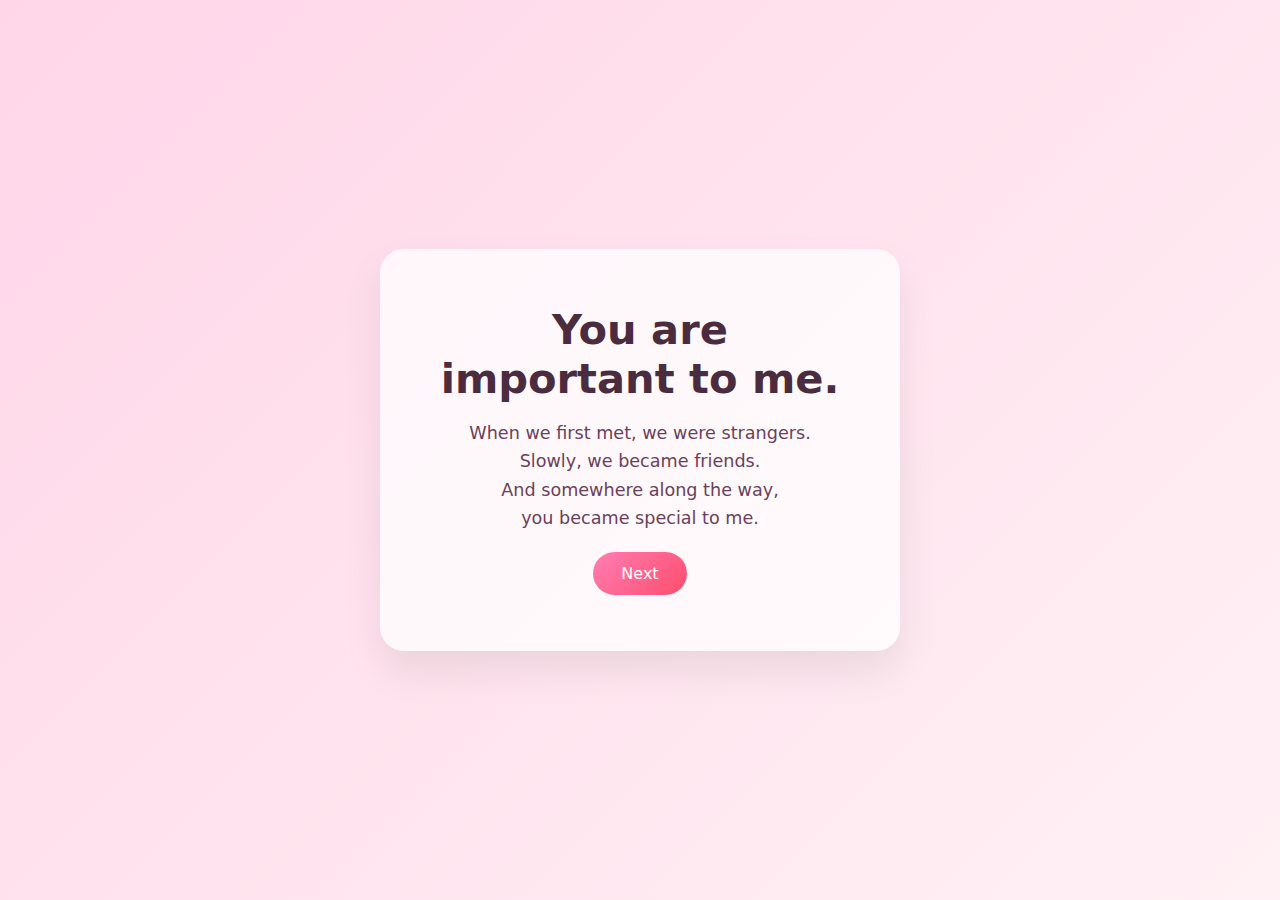
<file: index.html>
<!DOCTYPE html>
<html lang="en">
<head>
  <meta charset="UTF-8" />
  <meta name="viewport" content="width=device-width, initial-scale=1.0" />
  <title>For You</title>
  <link rel="stylesheet" href="style.css" />
</head>
<body>

<div class="card">
  <h1>You are important to me.</h1>
  <p class="text">
    When we first met, we were strangers.<br>
    Slowly, we became friends.<br>
    And somewhere along the way,<br>
    you became special to me.
  </p>

  <a href="question.html" class="btn">Next</a>
</div>

</body>
</html>
</file>
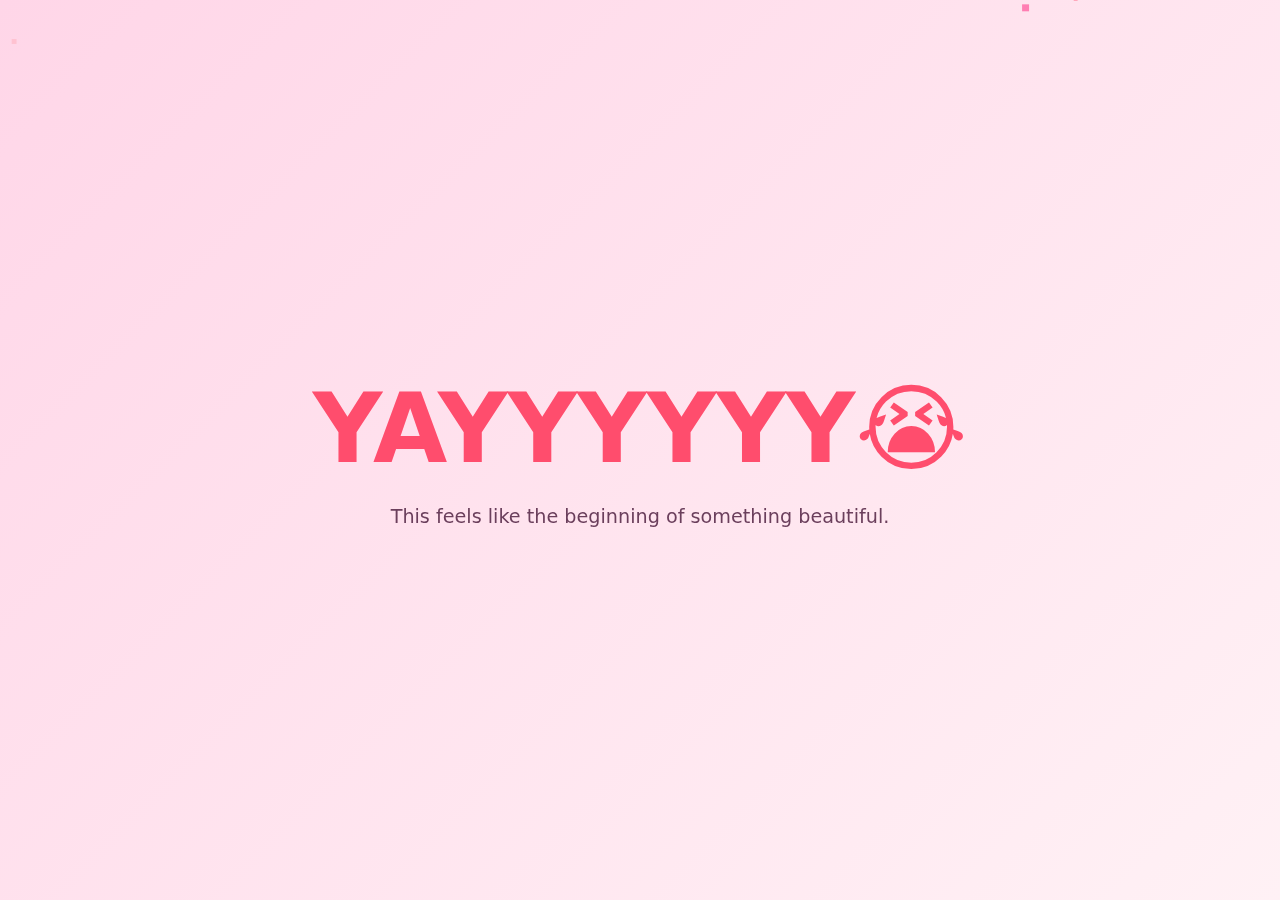
<file: final.html>
<!DOCTYPE html>
<html lang="en">
<head>
  <meta charset="UTF-8" />
  <meta name="viewport" content="width=device-width, initial-scale=1.0" />
  <title>YAY</title>
  <link rel="stylesheet" href="style.css" />
</head>
<body>

<canvas id="sprinkle"></canvas>

<div class="final">
  <h1 class="yay">YAYYYYYY😭</h1>
  <p class="final-text">
    This feels like the beginning of something beautiful.
  </p>
</div>

<script src="script.js"></script>
</body>
</html>
</file>
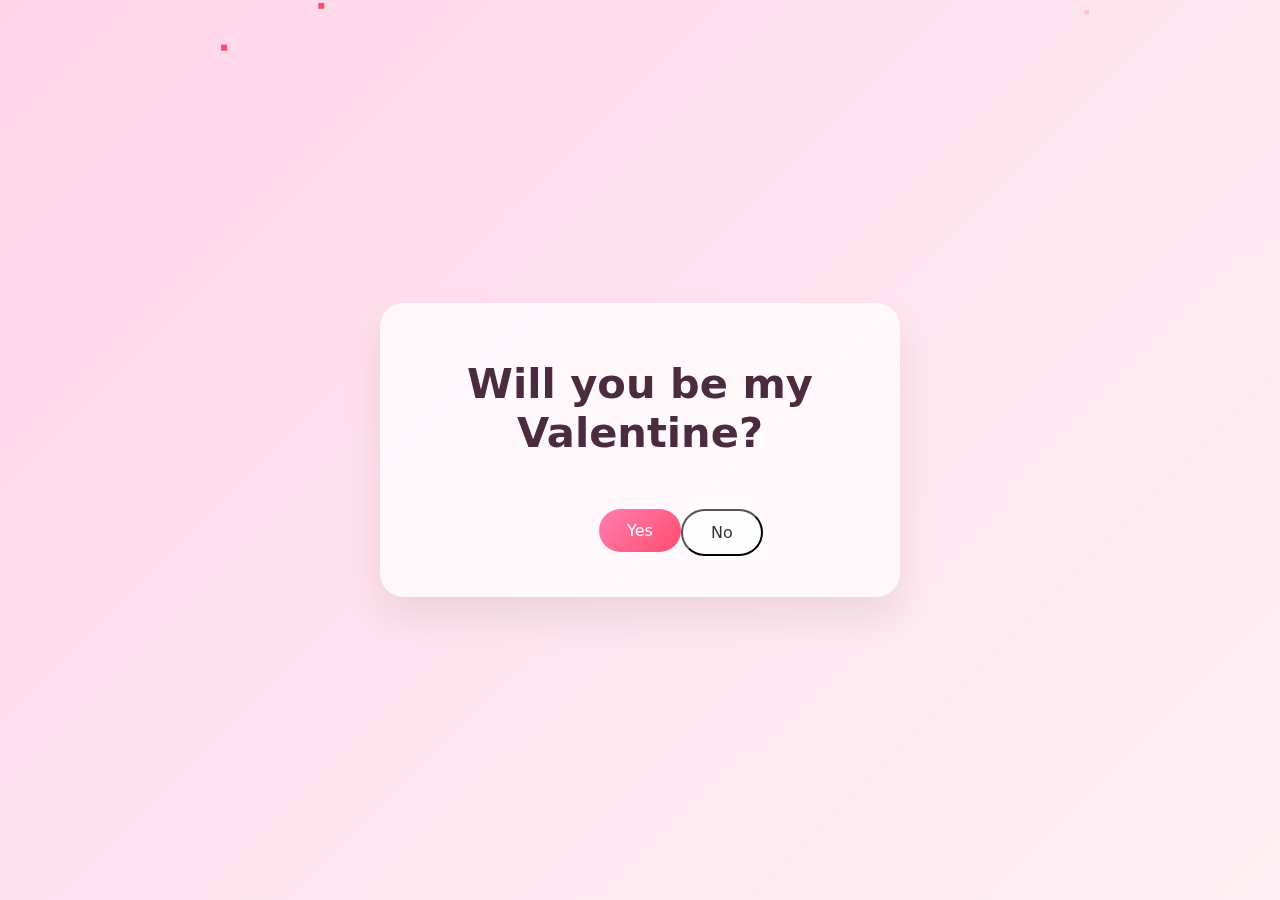
<file: question.html>
<!DOCTYPE html>
<html lang="en">
<head>
  <meta charset="UTF-8" />
  <meta name="viewport" content="width=device-width, initial-scale=1.0" />
  <title>Valentine</title>
  <link rel="stylesheet" href="style.css" />
</head>
<body>

<canvas id="sprinkle"></canvas>

<div class="card">
  <h1>Will you be my Valentine?</h1>

  <div class="buttons">
    <a href="final.html" class="btn yes">Yes</a>
    <button class="btn no" id="noBtn">No</button>
  </div>
</div>

<script src="script.js"></script>
</body>
</html>
</file>
<file: style.css>
* {
  margin: 0;
  padding: 0;
  box-sizing: border-box;
  font-family: system-ui, sans-serif;
}

body {
  min-height: 100vh;
  background: linear-gradient(135deg, #ffd6e8, #fff1f5);
  display: flex;
  align-items: center;
  justify-content: center;
  padding: 16px;
  text-align: center;
}

.card {
  width: 100%;
  max-width: 520px;
  background: rgba(255,255,255,0.75);
  border-radius: 24px;
  padding: clamp(24px, 6vw, 56px);
  box-shadow: 0 20px 40px rgba(0,0,0,0.08);
  z-index: 2;
}

h1 {
  font-size: clamp(1.8rem, 5vw, 2.6rem);
  color: #4b2c3f;
}

.text {
  margin-top: 16px;
  font-size: clamp(1rem, 4vw, 1.1rem);
  line-height: 1.6;
  color: #6b3f5c;
}

.btn {
  display: inline-block;
  margin-top: 20px;
  padding: 12px 28px;
  border-radius: 999px;
  background: linear-gradient(135deg, #ff7eb3, #ff4d6d);
  color: #fff;
  text-decoration: none;
  font-size: 1rem;
}

.buttons {
  margin-top: 32px;
  position: relative;
  height: 52px;
}

.no {
  position: absolute;
  background: rgba(255,255,255,0.85);
  color: #333;
}

.final {
  z-index: 2;
}

.yay {
  font-size: clamp(3.5rem, 12vw, 6rem);
  color: #ff4d6d;
  animation: pulse 1.2s infinite alternate;
}

.final-text {
  margin-top: 20px;
  font-size: clamp(1rem, 4vw, 1.2rem);
  color: #6b3f5c;
}

#sprinkle {
  position: fixed;
  inset: 0;
  pointer-events: none;
  z-index: 1;
}

@keyframes pulse {
  from { transform: scale(1); }
  to { transform: scale(1.08); }
}
</file>
